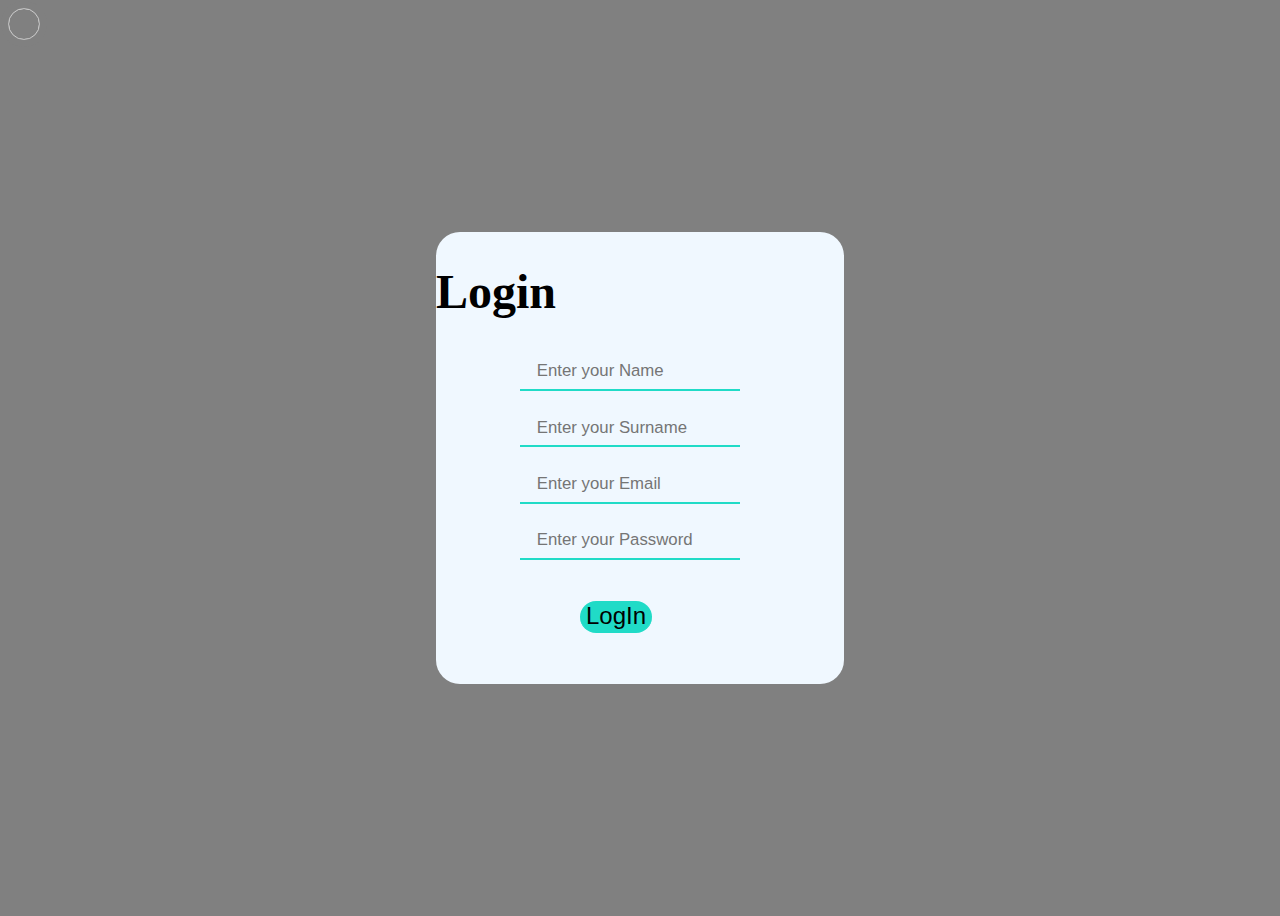
<file: ContactUs.html>
<!DOCTYPE html>
<html lang="en">
<head>
    <link rel="stylesheet" href="ContactUs.css">
    <link rel="stylesheet" href="https://cdnjs.cloudflare.com/ajax/libs/font-awesome/6.5.1/css/all.min.css" integrity="sha512-DTOQO9RWCH3ppGqcWaEA1BIZOC6xxalwEsw9c2QQeAIftl+Vegovlnee1c9QX4TctnWMn13TZye+giMm8e2LwA==" crossorigin="anonymous" referrerpolicy="no-referrer" />
    <meta name="viewport" content="width=device-width, initial-scale=1.0">
</head>
<body>
    <div class="mausi">
        <div class="cursor"></div>
        <script>
            const cursor = document.querySelector('.cursor');

            document.addEventListener('mousemove', e => {
                cursor.setAttribute("style", "top: "+(e.pageY - 10)+"px; left:"+(e.pageX - 10)+"px")
            })

            document.addEventListener('click', () => {
                cursor.classList.add("expand");

                setTimeout(() => {
                    cursor.classList.remove("expand");
                }, 500)
            })

           
        </script>
    <div class="section">
        <div class="container">
            <h1>Login</h1>
            <form id="myForm">
                <div class="box">
                    <i class="fa-solid fa-user"></i>
                    <input type="text" id="name" name="name" placeholder="Enter your Name" required>
                    <div class="error" id="nameError"></div>
                </div>
                <div class="box">
                    <i class="fa-solid fa-user"></i>
                    <input type="text" id="surname" placeholder="Enter your Surname">
                    <div class="error" id="surnameError"></div>
                </div>
                <div class="box">
                    <i class="fa-solid fa-envelope"></i>
                    <input type="text" id="email" placeholder="Enter your Email">
                    <div class="error" id="emailError"></div>
                </div>
                <div class="box">
                    <i class="fa-solid fa-lock"></i>
                    <input type="password" id="password" placeholder="Enter your Password">
                    <div class="error" id="passwordError"></div>
                </div>
                <button class="btn" type="button" onclick="validateForm()">LogIn</button>
            </form>
            <div class="conect">
                <div class="conect">
                    <a href="https://mail.google.com/mail/u/0/#inbox"><i class="fa-brands fa-google"></i></a>
                    <a href="https://www.linkedin.com/"><i class="fa-brands fa-linkedin"></i></a>
                    <a href="https://twitter.com/i/flow/login"><i class="fa-brands fa-twitter"></i></a>
                    <a href="https://discord.com/oauth2/authorize?response_type=code&client_id=936929561302675456&redirect_uri=https%3A%2F%2Fwww.midjourney.com%2F__%2Fauth%2Fhandler&state=[base64]&scope=identify%20email%20guilds.join%20guilds.members.read%20role_connections.write&context_uri=https%3A%2F%2Fwww.midjourney.com"><i class="fa-brands fa-discord"></i></a>
            
                </div>            </div>
        </div>
    </div>
    <script>
        let nameRegex = /^[A-Z][a-z]{1,7}$/;
        let surnameRegex = /^[A-Z][a-z]{1,7}$/;
        let emailRegex = /[a-z0-9.-_]+@[a-z]+\.[a-z]{2,3}/;
        let passwordRegex = /^[A-Z][0-9]{3}$/;

        function validateForm() {
            let nameInput = document.getElementById('name');
            let nameError = document.getElementById('nameError');
            let surnameInput = document.getElementById('surname');
            let surnameError = document.getElementById('surnameError');
            let emailInput = document.getElementById('email');
            let emailError = document.getElementById('emailError');
            let passwordInput = document.getElementById('password');
            let passwordError = document.getElementById('passwordError');

            nameError.innerText = '';
            surnameError.innerText = '';
            emailError.innerText = '';
            passwordError.innerText = '';

            if (nameRegex.test(nameInput.value) === false) {
                nameError.innerText = 'The name must start with a capital letter.';
                return;
            }

            if (surnameRegex.test(surnameInput.value) === false) {
                surnameError.innerText = 'The surname must start with a capital letter.';
                return;
            }

            if (!emailRegex.test(emailInput.value)) {
                emailError.innerText = 'Invalid email format';
                return;
            }

            if (passwordRegex.test(passwordInput.value) === false) {
                passwordError.innerText = 'The password must start with an uppercase letter and end with 3 numbers.';
                return;
            }

            alert('Success');
        }
    </script>
</body>
</html>
</file>
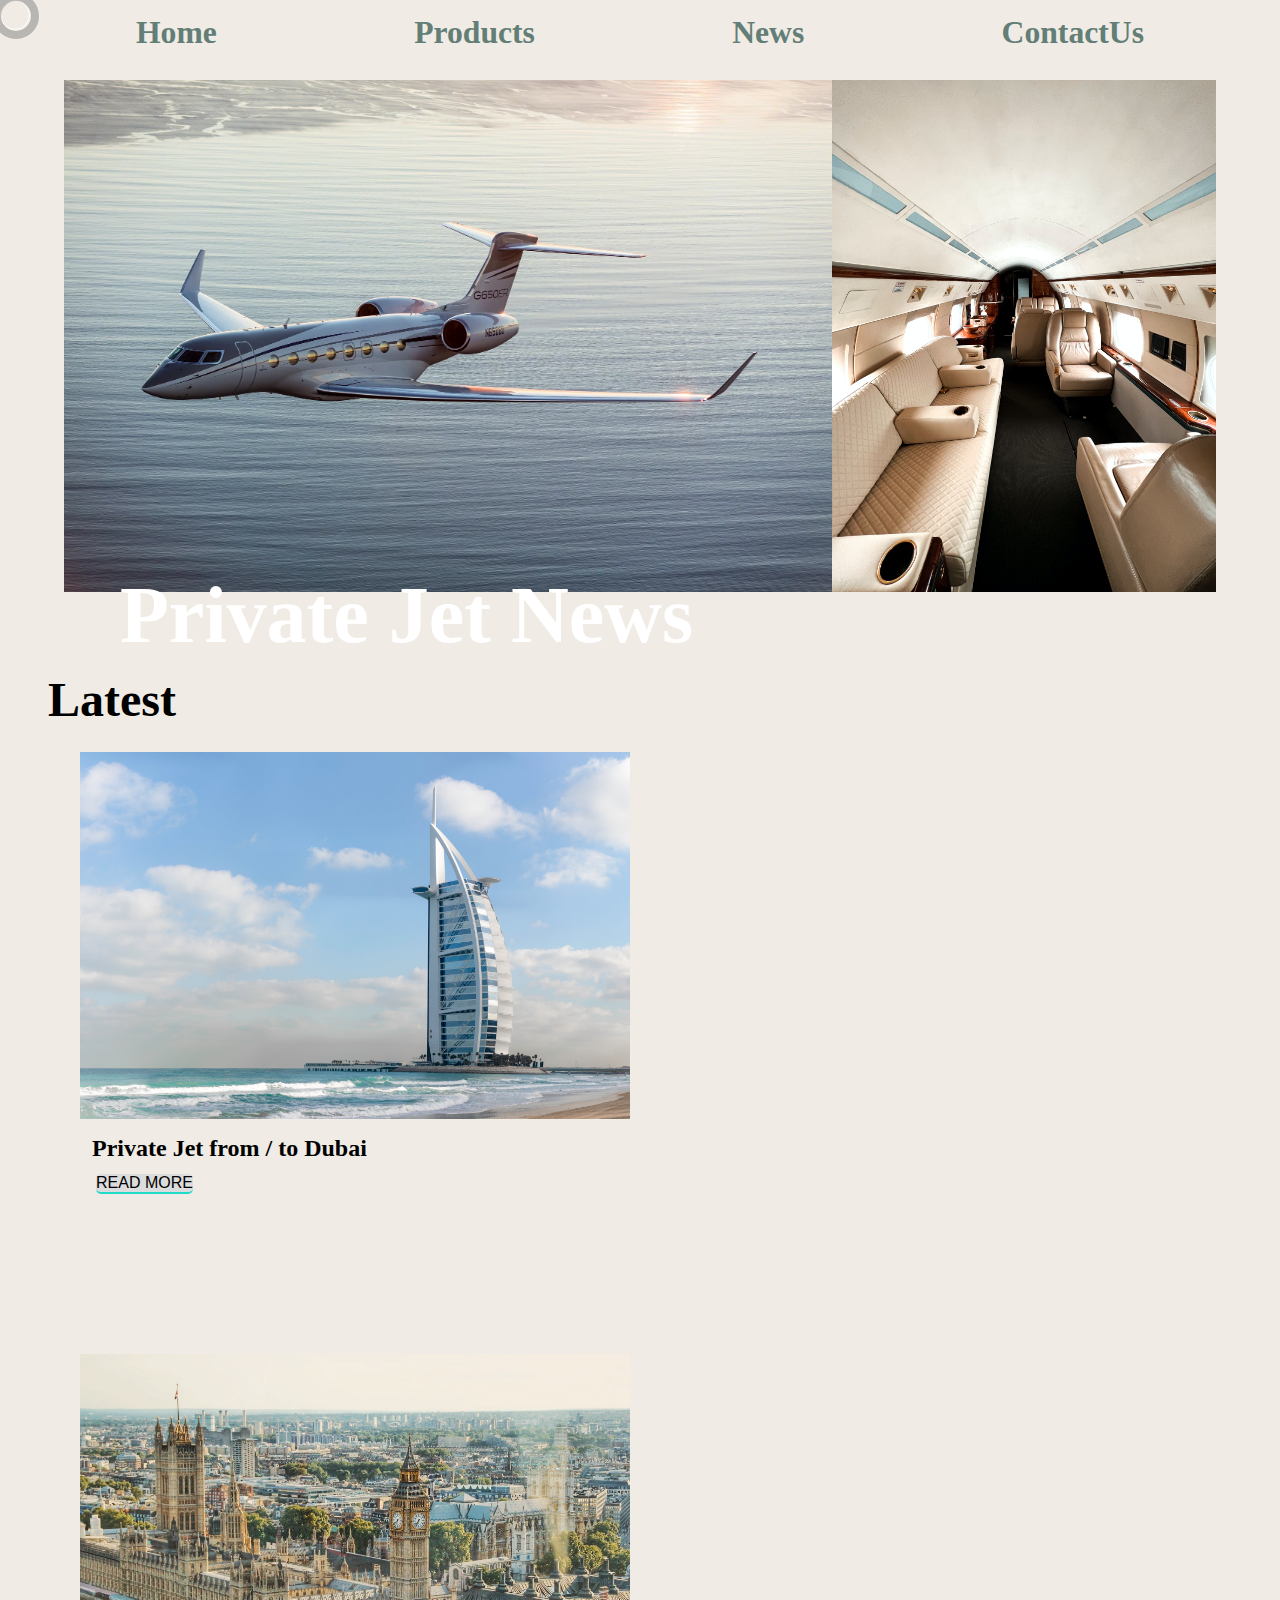
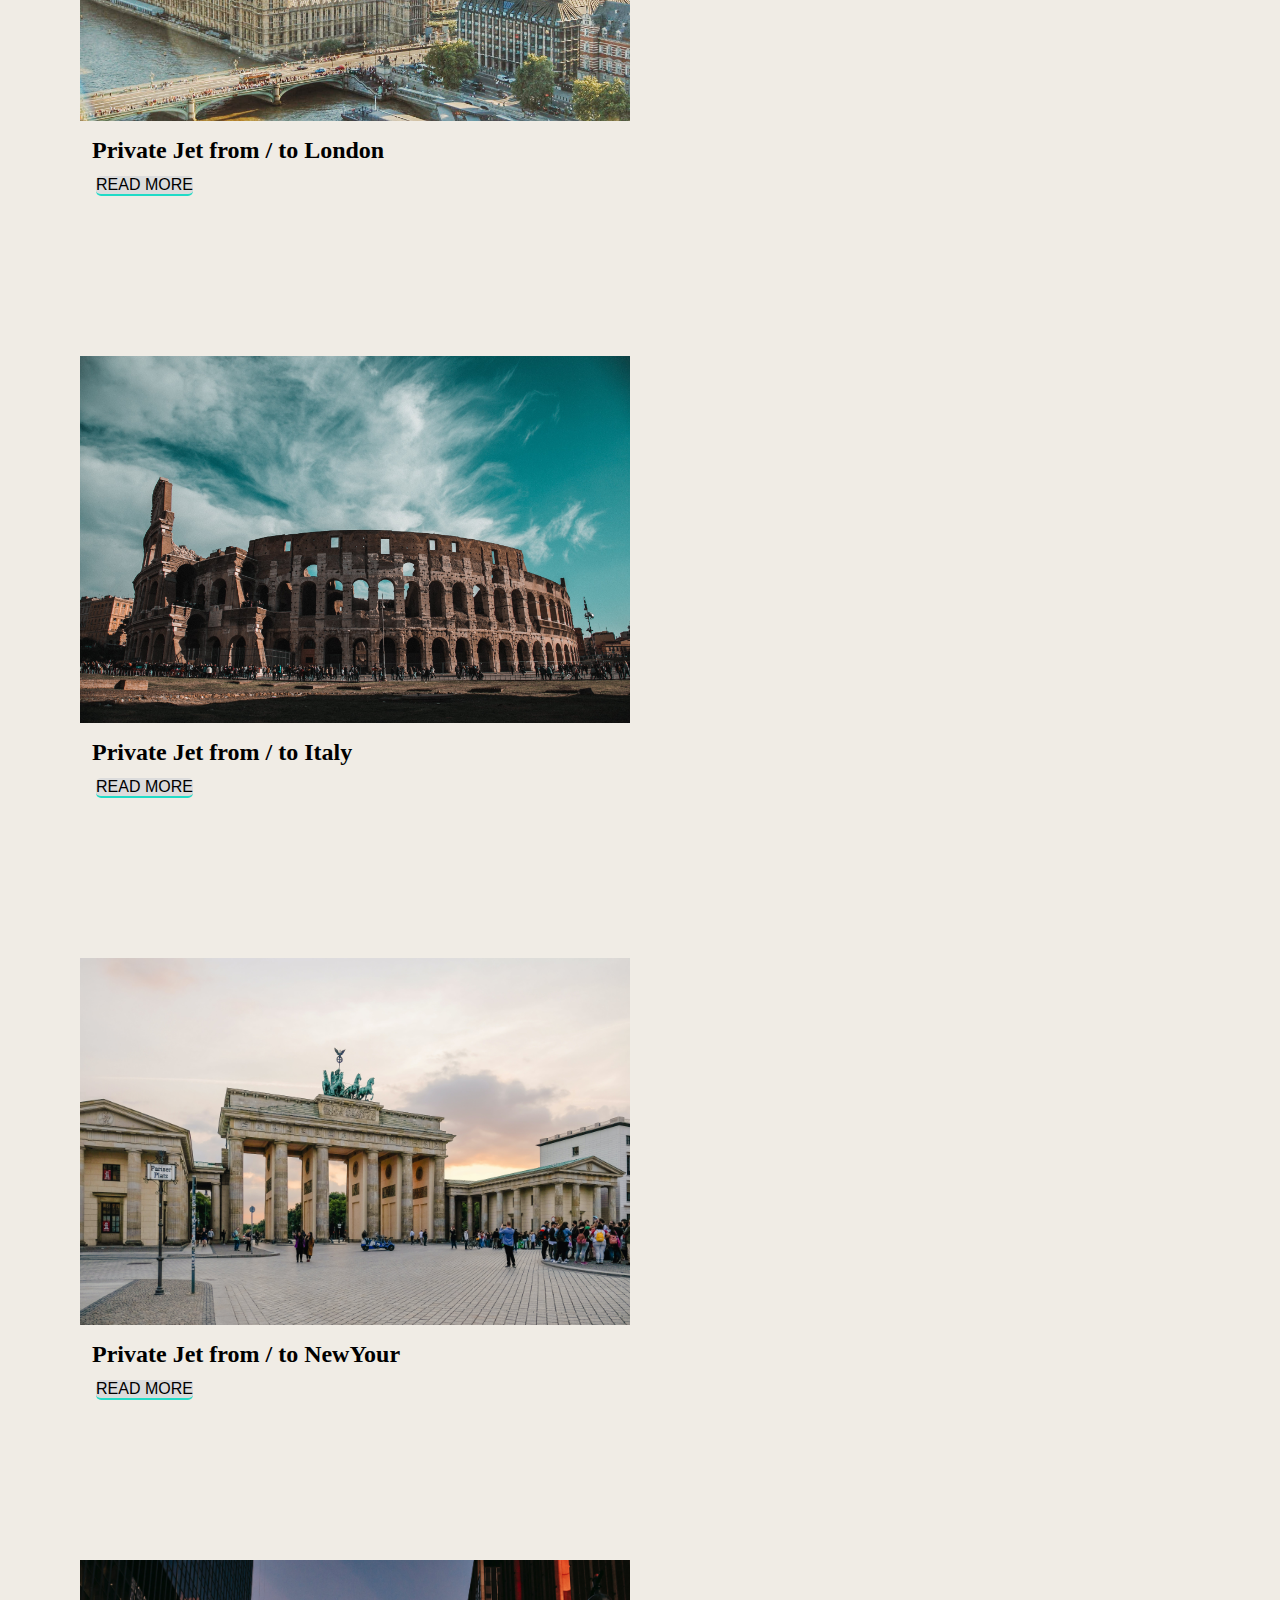
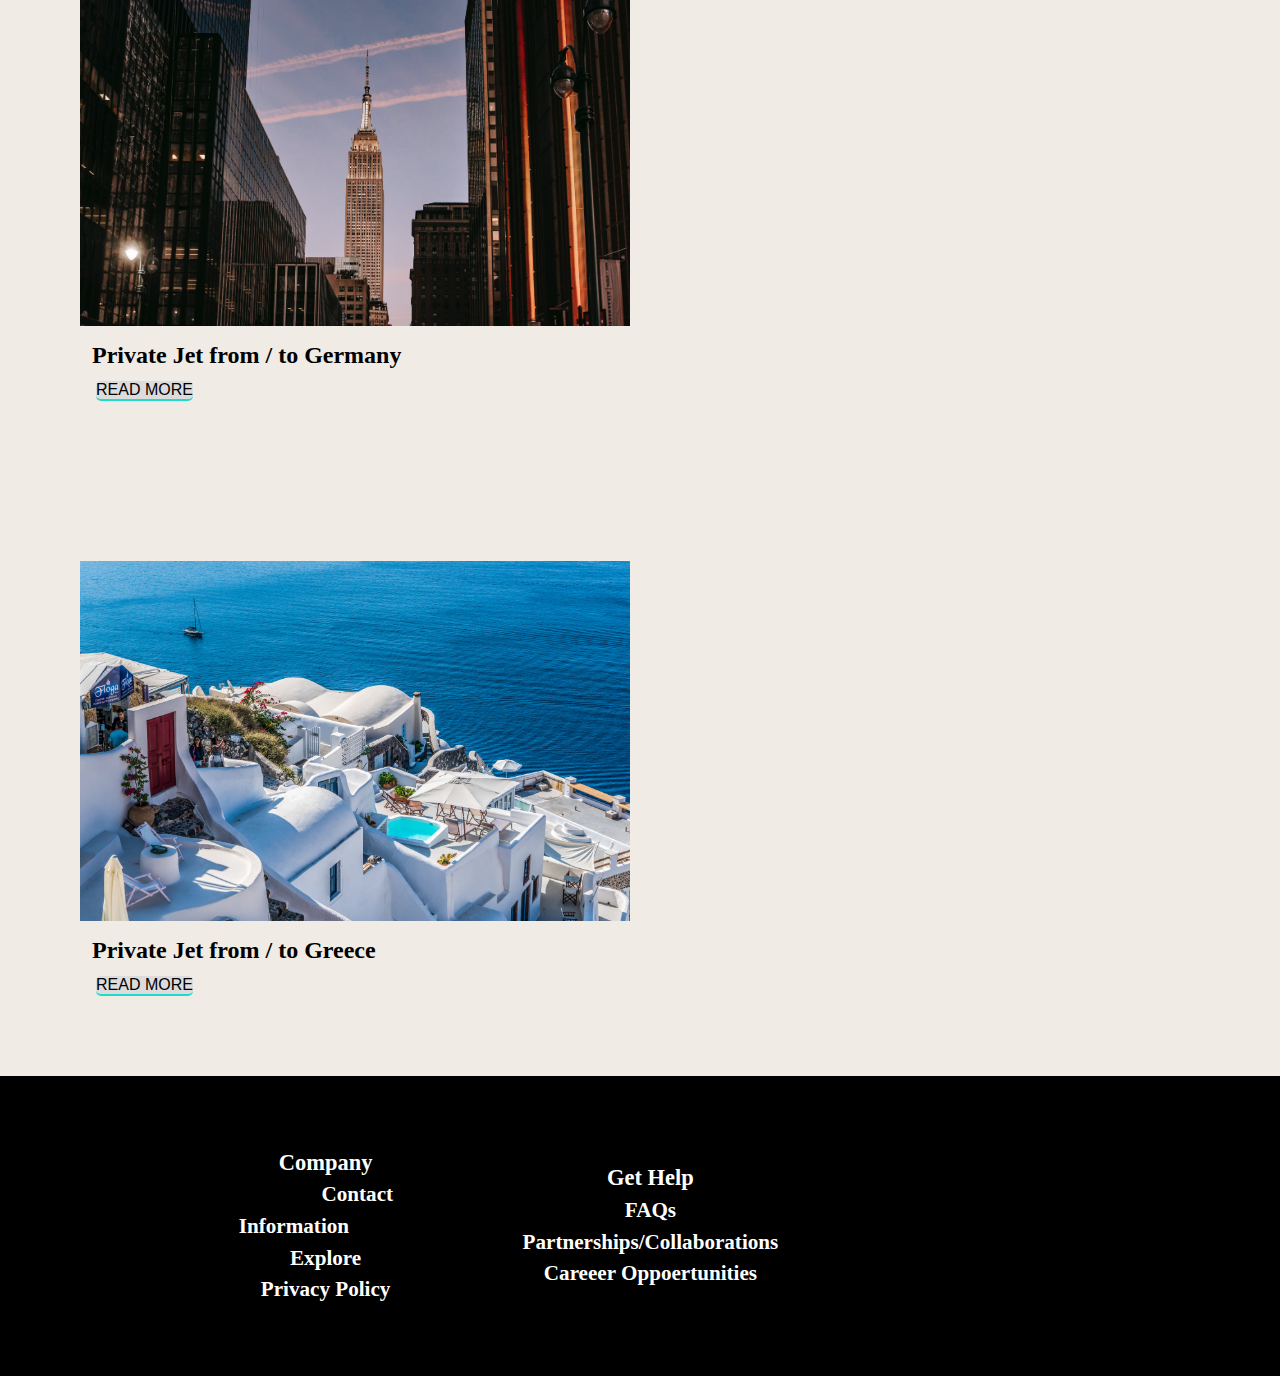
<file: news.html>
<!DOCTYPE html>
<html lang="en">
<head>
    <link rel="stylesheet" href="news.css">
    <meta charset="UTF-8">
    <meta name="viewport" content="width=device-width, initial-scale=1.0">
    <title>Document</title>
</head>
<body>

    <div class="mausi">
        <div class="cursor"></div>
        <script>
            const cursor = document.querySelector('.cursor');

            document.addEventListener('mousemove', e => {
                cursor.setAttribute("style", "top: "+(e.pageY - 10)+"px; left:"+(e.pageX - 10)+"px")
            })

            document.addEventListener('click', () => {
                cursor.classList.add("expand");

                setTimeout(() => {
                    cursor.classList.remove("expand");
                }, 500)
            })

           
        </script>

    <div class="permbajtja" >
        <nav>
            <ul>
            <li><a href="index.html" >Home</a></li>
            <li><a href="#A1">Products</a></li>
            <li><a href="news.html" >News</a></li>
            <li><a href="ContactUs.html">ContactUs</a></li>
        </ul>
        </nav>

        <div class="container">
    <h1 class="text-jet">Private Jet News</h1>
    <img class="img1" src="img/luxuryJet.jpg" alt="" width="100%" height="100%">
    <img class="img2" src="img/brenda.jpg" alt="" width="100%" height="100%">

</div>

<h1 id="text">Latest</h1>


<div class="container1">
    <div class="box">
        <img src="img/Dubai.jpg" alt="" width="100%" height="100%">
        <h2>Private Jet from / to Dubai</h2>
        <p></p>
        <button class="btn">READ MORE</button>
    </div>
    <div class="box">
        <img src="img/London.jpg" alt=""  width="100%" height="100%">
        <h2>Private Jet from / to London</h2>
        <p></p>
        <button class="btn">READ MORE</button>

    </div>
    <div class="box">
        <img src="img/Italy.jpg" alt=""  width="100%" height="100%">
        <h2>Private Jet from / to Italy</h2>
        <p></p>
        <button class="btn">READ MORE</button>

    </div>
    <div class="box">
        <img src="img/NYC.jpg" alt=""  width="100%" height="100%">
        <h2>Private Jet from / to NewYour</h2>
        <p></p>
        <button class="btn">READ MORE</button>

    </div>
    <div class="box">
        <img src="img/Germany.jpg" alt=""  width="100%" height="100%">
        <h2>Private Jet from / to Germany</h2>
        <p></p>
        <button class="btn">READ MORE</button>

    </div>
    <div class="box">
        <img src="img/Greece.jpg" alt=""  width="100%" height="100%">
        <h2>Private Jet from / to Greece</h2>
        <p></p>
        <button class="btn">READ MORE</button>

    </div>
</div>

<!--FOOTER-->
<footer class="footer">
    <div class="fundi">
        <div class="company">
            <h3>Company</h3>
            <ul>
            <li><a href="#">Contact Information</a></li>
            <li><a href="#">Explore</a></li>
            <li><a href="#">Privacy Policy</a></li>
        </ul>
        </div>
        <div class="getHelp">
            <h3>Get Help</h3>
            <ul>
            <li><a href="#">FAQs</a></li>
            <li><a href="#">Partnerships/Collaborations</a></li>
            <li><a href="#">Careeer Oppoertunities</a></li>
        </ul>
        </div>
        <div class="followUs">
            <ul>
            <div class="icons"><a href="#"><i class="fa-brands fa-square-facebook"></i></a></div>
            <div class="icons"><a href="#"><i class="fa-brands fa-twitter"></i></a></div>
            <div class="icons"><a href="#"><i class="fa-brands fa-instagram"></i></a></div>
            <div class="icons"><a href="#"><i class="fa-brands fa-linkedin"></i></a></div>
        </ul>
        </div>
</body>
</html>
</file>
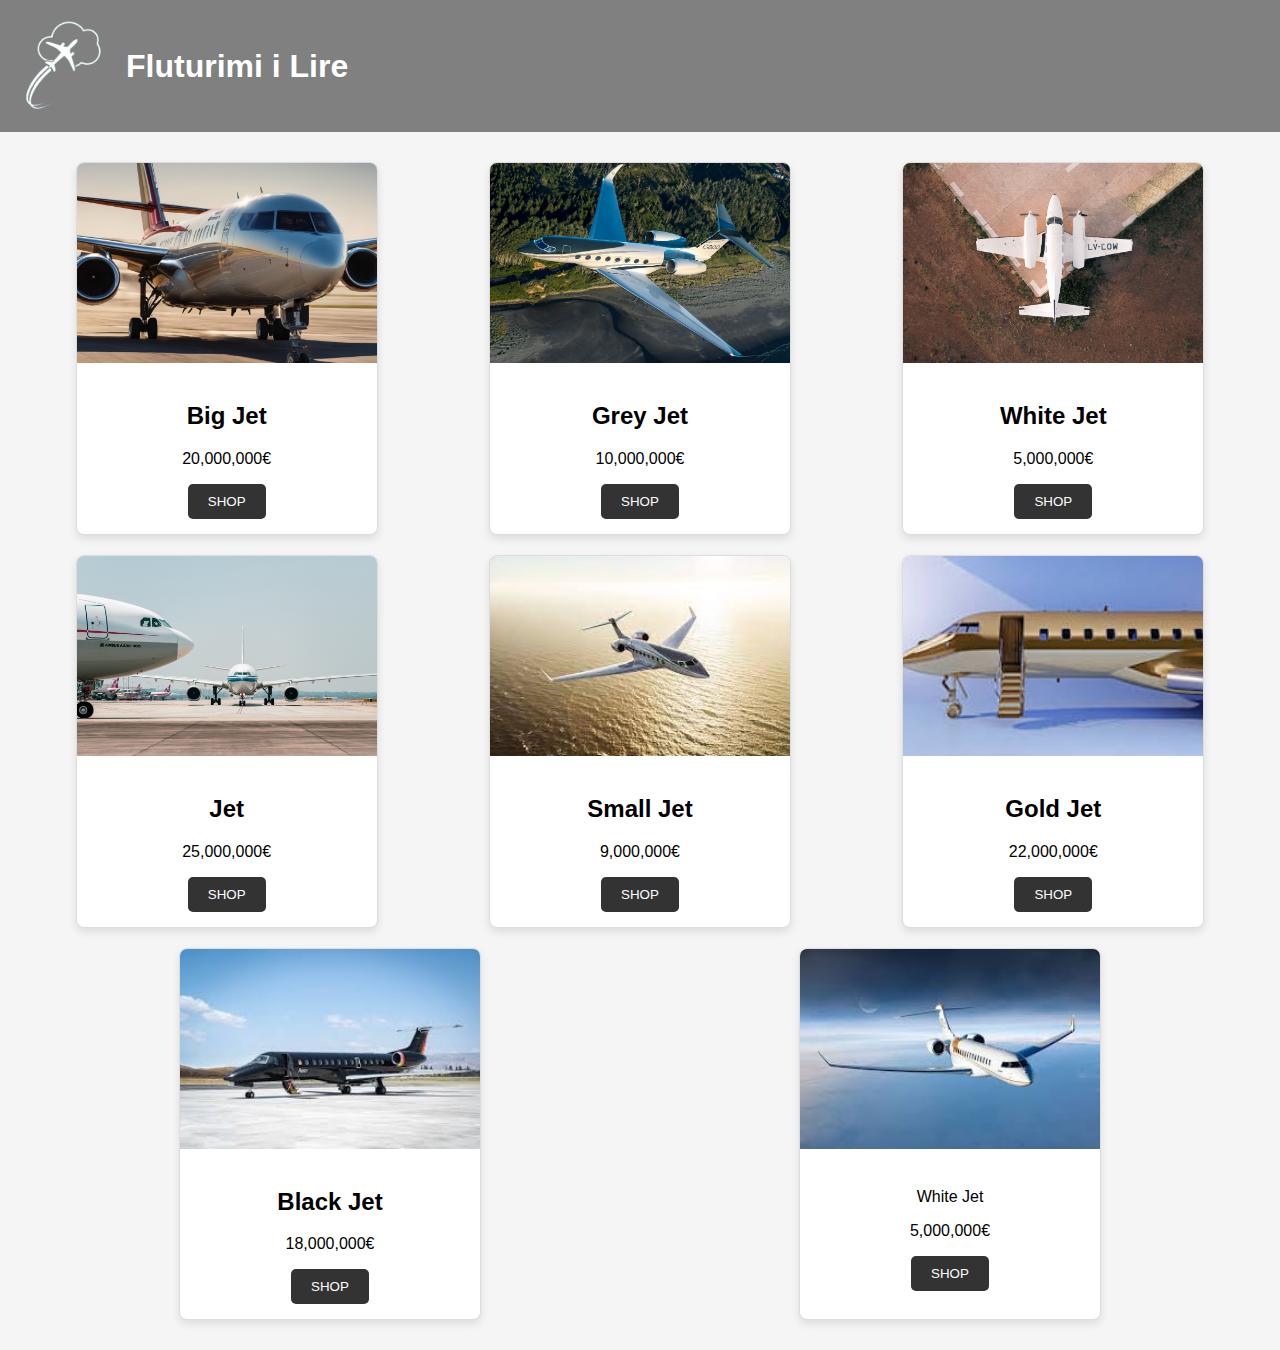
<file: Produkti.html>
<!DOCTYPE html>
<html lang="en">
<head>
    <meta charset="UTF-8">
    <meta name="viewport" content="width=device-width, initial-scale=1.0">
    <title>Restaurant Menu</title>
    <style>
        body {
            font-family: Arial, sans-serif;
            margin: 0;
            padding: 0;
            background-color: #f5f5f5;
        }

        header {
            background-color: grey;
            color: #fff;
            text-align: left;
            padding: 1em;
            display: flex;
            align-items: center;
        }

        header img {
            width: 100px;
            margin-right: 10px;
        }

        .menu-container {
            display: flex;
            flex-wrap: wrap;
            justify-content: space-around;
            padding: 20px;
        }

        .menu-item {
            border: 1px solid #ddd;
            border-radius: 8px;
            overflow: hidden;
            margin: 10px;
            width: 300px;
            box-shadow: 0 4px 8px rgba(0, 0, 0, 0.1);
            background-color: #fff;
        }

        .menu-item img {
            width: 100%;
            height: 200px;
            object-fit: cover;
        }

        .menu-item-content {
            padding: 15px;
            text-align: center;
        }

        button {
            background-color: #333;
            color: #fff;
            border: none;
            padding: 10px 20px;
            border-radius: 5px;
            cursor: pointer;
        }
    </style>
</head>
<body>
    <header>
        <img src="img/Logo.png" alt="Logo">
        <h1>Fluturimi i Lire</h1>
    </header>

    <div class="menu-container">
        <div class="menu-item">
            <img src="img/BigJet.jpg" alt="Item 1">
            <div class="menu-item-content">
                <h2>Big Jet</h2>
                <p>20,000,000€</p>
                <button>SHOP</button>
            </div>
        </div>

        <div class="menu-item">
            <img src="img/GreyJet.jpg" alt="Item 2">
            <div class="menu-item-content">
                <h2>Grey Jet</h2>
                <p>10,000,000€</p>
                <button>SHOP</button>
            </div>
        </div>

        <div class="menu-item">
            <img src="img/whiteJet.jpg" alt="Item 2">
            <div class="menu-item-content">
                <h2>White Jet</h2>
                <p>5,000,000€</p>
                <button>SHOP</button>
            </div>
        </div>

        <div class="menu-item">
    <img src="img/Jet.jpg" alt="Item 3">
    <div class="menu-item-content">
        <h2>Jet</h2>
                <p> 25,000,000€</p>
                <button>SHOP</button>
    </div>
</div>


<div class="menu-item">
    <img src="img/privateJet.jpg" alt="Item 3">
    <div class="menu-item-content">
        <h2>Small Jet</h2>
                <p>9,000,000€</p>
                <button>SHOP</button>
    </div>
</div>

<div class="menu-item">
    <img src="img/GoldJet.jpg" alt="Item 3">
    <div class="menu-item-content">
        <h2>Gold Jet</h2>
                <p>22,000,000€</p>
                <button>SHOP</button>
    </div>
</div>

<div class="menu-item">
    <img src="img/BlackJet.jpg" alt="Item 3">
    <div class="menu-item-content">
        <h2>Black Jet</h2>
        <p>18,000,000€</p>
        <button>SHOP</button>
    </div>
</div>

<div class="menu-item">
    <img src="img/privateJet1.jpg" alt="Item 3">
    <div class="menu-item-content">
        <h2></h2>
        <p>White Jet</p>
        <p>5,000,000€</p>
        <button>SHOP</button>
    </div>
</div>






    </div>
   
</body>
</html>
</file>
<file: ContactUs.css>
body{
    background-color: grey;
}

 /*Coursera*/
 .cursor{
    position: absolute;
     width: 30px;
     height: 30px;
     border: 1px solid white;   
     border-radius: 50%;
     position:absolute;
     transition-duration: 200ms;
     transition-timing-function: ease-out;
     animation: cursor1 .5s infinite alternate;
    }
    .cursor::after{
        position: absolute;
        content: "";
        width: 30px;
        height: 30px;
        position: absolute;
        border: 8px solid grey;
        border-radius: 50%;
        opacity: .5;
        top: -8px;
        left: -8px;
        animation: curosr2 .5s infinite alternate ;
    }
    @keyframes cursor1 {
        from{
            position: absolute;
            z-index: 3;
            transform: scale(1);
        }
        to{
            transform: scale(.7);
        }
    }
    @keyframes curosr2 {
        from{
            position: absolute;
            z-index: 4;
            transform: scale(1);
        }
        to{
            transform: scale(.4);
        }
    }
    @keyframes curosr3 {
        0%{
            transform: scale(1);
        }
        50%{
            transform: scale(3);
        }
        100%{
            transform: scale(1);
            opacity: 0;
        }
    }
    .expand{
        animation: cursor3 .5s forwards;
        border: 1px solid #20dbc7;
    }
    
    .header{
        display: inline-block;
    }
     
    /*Registe Form*/

.section{
    width: 100%;
    height: 100vh;
    display: flex;
    align-items: center;
    justify-content: center;
    top: 50%;
}

.container{

    font-size: 1.5em;
    color: black;
    border-radius: 1em;
    background-color: aliceblue;
    width: 17em;
}


input{
    z-index: 6;
    top: 50%;
    height: 2em;
    width: 12em;
    font-size: 0.7em;
    border-style: none;
    margin: 1em 5em;
    display: block;
    padding-left: 1em;
    border:none;
    outline: none;
    background-color: aliceblue;
    border-bottom: 2px solid #20dbc7 ;
    border-top: 2px solid transparent ;
}

 i{
    padding-bottom: 15px;
    position: absolute;
    margin:0.4em 2.5em; 
    color: #20dbc7;
}

a i{

    margin: 0.5em;
    position: relative;;
    color: #20dbc7;

}

.btn{    
    cursor: context-menu;
    z-index: 5;
    top: 50%;
    border-style: none;
    background-color: aliceblue;
    border-bottom: 2px solid #20dbc7 ;
    background-color: #20dbc7;
    border-radius: 1em;
    font-size: 1em;    
    margin: 1em 6em;
}

.error{
    color:red;
    font-size: 20px;
    margin-left:1em ;
}
</file>
<file: news.css>
*{
  margin: 0;
  padding: 0;
  box-sizing: border-box;
}
body{
  margin: 0;
  padding: 0;
  background-color: #F0ECE5;
  cursor:none;
}

/*Coursor*/

.cursor{
  position: absolute;
   width: 30px;
   height: 30px;
   border: 1px solid white;   
   border-radius: 50%;
   position:absolute;
   transition-duration: 200ms;
   transition-timing-function: ease-out;
   animation: cursor1 .5s infinite alternate;
  }
  .cursor::after{
      position: absolute;
      content: "";
      width: 30px;
      height: 30px;
      position: absolute;
      border: 8px solid grey;
      border-radius: 50%;
      opacity: .5;
      top: -8px;
      left: -8px;
      animation: curosr2 .5s infinite alternate ;
  }
  @keyframes cursor1 {
      from{
          position: absolute;
          z-index: 3;
          transform: scale(1);
      }
      to{
          transform: scale(.7);
      }
  }
  @keyframes curosr2 {
      from{
          position: absolute;
          z-index: 4;
          transform: scale(1);
      }
      to{
          transform: scale(.4);
      }
  }
  @keyframes curosr3 {
      0%{
          transform: scale(1);
      }
      50%{
          transform: scale(3);
      }
      100%{
          transform: scale(1);
          opacity: 0;
      }
  }
  .expand{
      animation: cursor3 .5s forwards;
      border: 1px solid #20dbc7;
  }
  
  .header{
      display: inline-block;
  }

  /*Navigation*/

nav{    
  background-color: white(245, 222, 179, 0.777);
  z-index: 2;
  margin: 0.5em 0em;
  font-size: 1.8em;
  text-align: center;
  position: absolute;
  width: 100%;
  height: 2em;
  justify-content: space-between;
}

a:hover{
color:aliceblue;
}

ul li{
opacity: 1;
  list-style: none;
  display: inline-block;  
}
ul li  a{
opacity: 1;
  font-size: 1.1em;
  margin: 2em 0em;
  text-decoration: none;
  color:#637E76;
  padding: 1em 3em;
  font-weight: bold;
  cursor: none;

}



/*Container*/

.container{
  display: flex;
}
.img1{
  margin: 5em 4em;
  width: 60%;
  height: auto;
  background-position: cover;
  background-position: top right;
  display: inline;
  justify-content: space-between;
}
.img2{
  width: 30%;
  height: auto;
  position: absolute;
  display: flex;
  right: 5%;
  margin: 5em 0;
  justify-content: flex-end;
  align-self: flex-end;
}
.container .text-jet{
  color: white;
  display: block;
  justify-content: center;
  align-items: center;
  text-align: center;
  top: 50%;
  font-size: 5em;
  position: absolute;
  margin: 1.5em;
}
#text{
  display: flex;
  font-size: 3em;
  position: absolute;
  margin-left: 1em;
}

.container1{
  position: relative;
  flex-wrap: wrap;
  width: 100%;
  height: 100%;
}

.box{
  position: relative;
  flex-wrap: wrap;

  margin: 5em;
  width: 550px;
  height: auto;
  display: inline-block;
}

.box h2 p{
  display: block;
  position: relative;
}
.box h2{
  margin: 0.5em;
}

.btn{

  border-style: none;
 cursor: none;
 border-bottom: 2px solid #20dbc7;
 font-size: 1em;
 margin: 0 1em;
 border-radius: 5px;
 background-color: gainsboro;
}

/*Footer*/


.footer{
  width: 100%;
  height: 300px;
  top: 50%;
  display: flex;
  align-items: center;
  justify-content: center;
  margin: 0;
  padding: 0;
  text-align: center;
  background-color: #000000;
  color: white;
}

.fundi{
  font-size: 1.2em;
  width: 70%;
  height: 250px;
  display: flex;
  align-items: center;
  justify-content: center;
  line-height: 1.5;
  color: white;

}

.followUs  {
  width: 80%;
  margin-bottom: 1em;
}
.followUs a{
  color: white;
  z-index: 2;
}

.fundi a {
  width: 3em;
  color: white;
}
</file>
